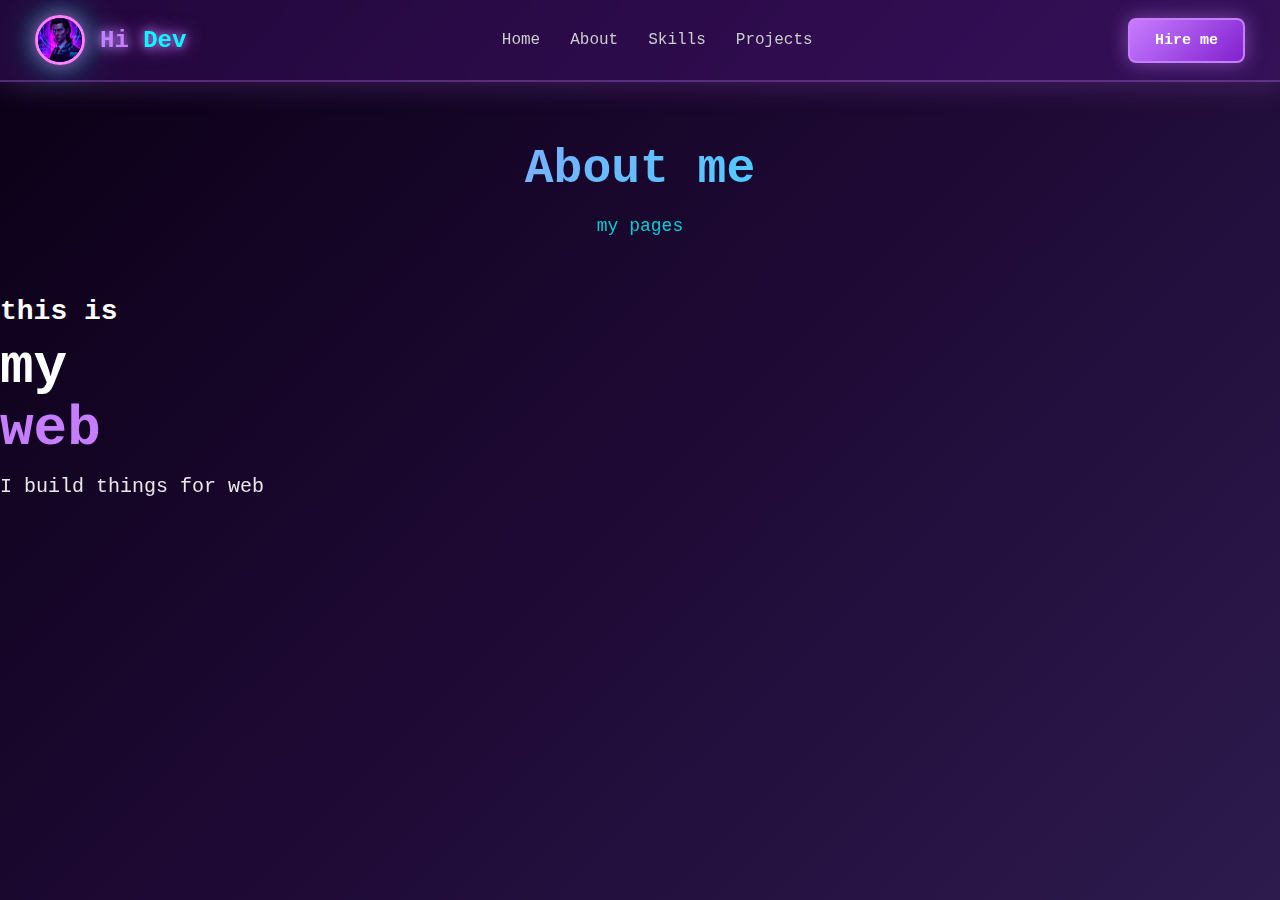
<file: index.html>
<!DOCTYPE html>
<html lang="es">
<head>
  <meta charset="UTF-8">
  <meta name="viewport" content="width=device-width, initial-scale=1.0">
  <link rel="stylesheet" href="card.css">
  <title>Portfolio</title>
</head>
<body>

<header class="header">
  <!-- Logo con imagen de perfil -->
  <div class="logo">
    <img src="yorobot.jpeg" alt="Profile" class="logo-img">
    <span>Hi <span style="color: #00ffff;">Dev</span></span>
  </div>

  <!-- Navegación -->
  <nav class="nav">
    <a href="#">Home</a>
    <a href="#">About</a>
    <a href="#">Skills</a>
    <a href="#">Projects</a>
    <!-- Imagen opcional en el nav -->
  </nav>

  <!-- Botón -->
  <button class="btn">Hire me</button>
</header>

<!-- Contenido de ejemplo -->
 <main>
<section class="content">
  <h1>About me</h1>
  <p>my pages</p>
</section>

    <div class="hero-text">
        <h2>this is </h2>
        <h1>my<br><span>web</span></h1>
        <p>I build things for web</p>
    </div>



 </main>
</body>
</html>
</file>
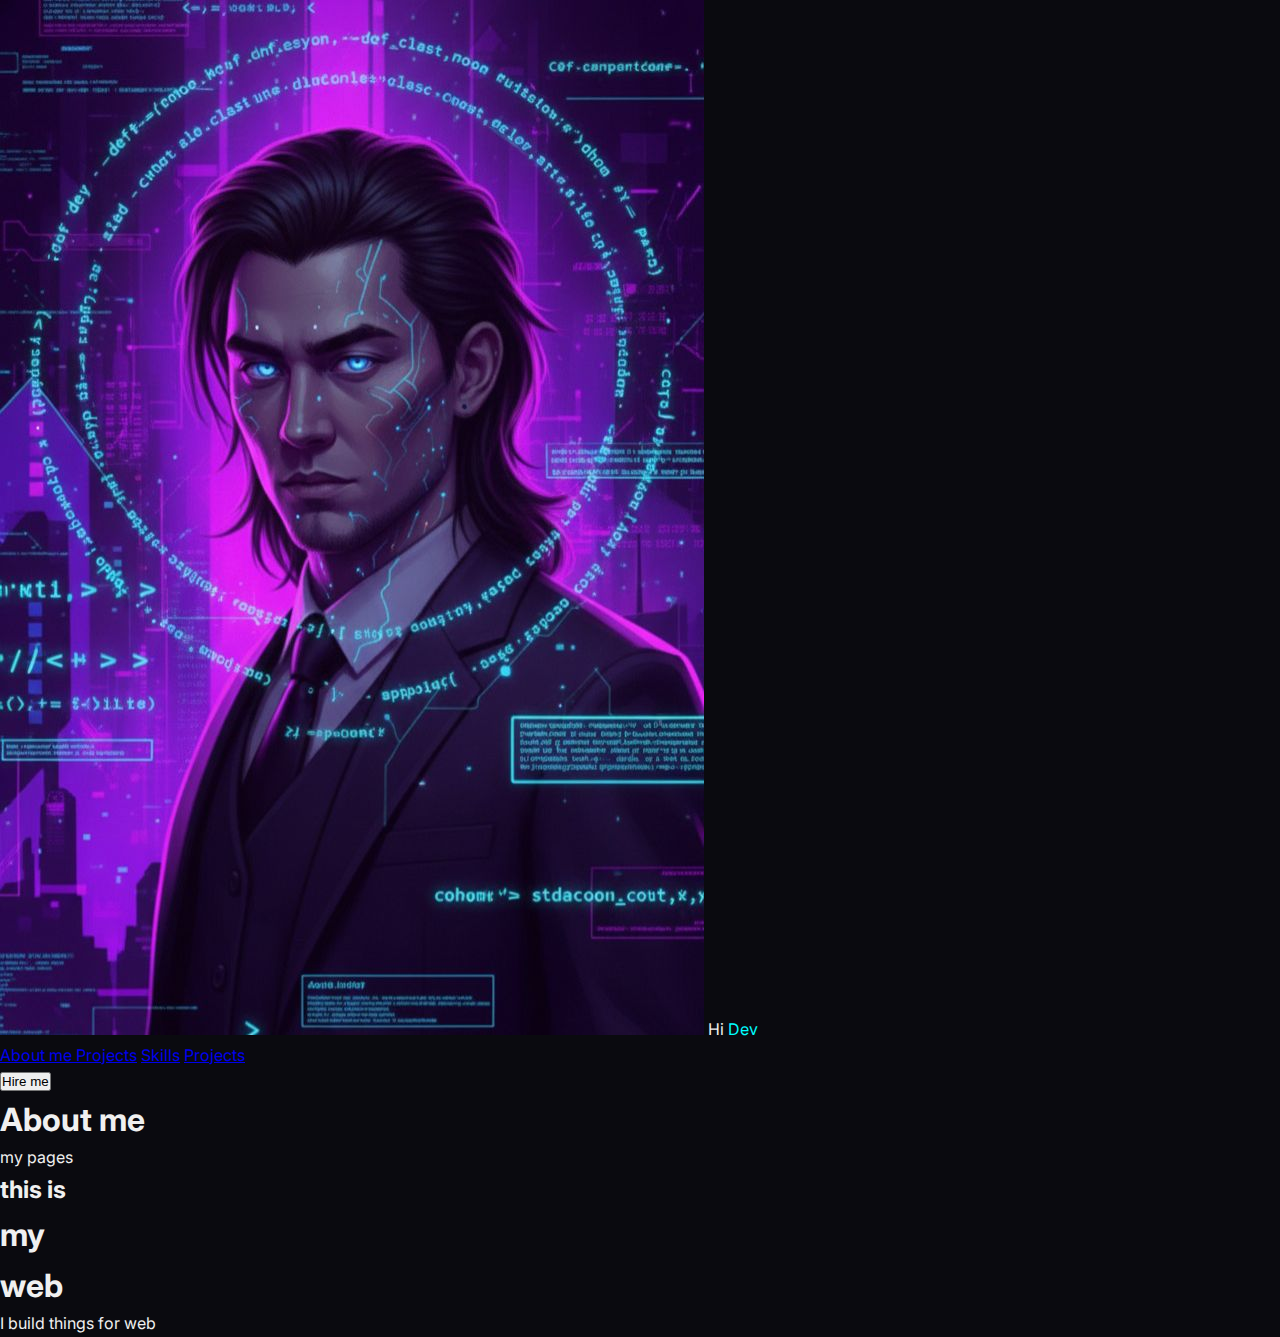
<file: portafolio/index.html>
<!DOCTYPE html>
<html lang="es">
<head>
  <meta charset="UTF-8">
  <meta name="viewport" content="width=device-width, initial-scale=1.0">
  <link rel="stylesheet" href="../style/card.css">
  <title>Portfolio</title>
   <link rel="shortcut icon" href="Gemini_Generated_Image_182gld182gld182g.png"  type="image/x-icon">
</head>
<body>

<header class="header">
  <!-- Logo con imagen de perfil -->
  <div class="logo">
    <img src="../img/yorobot.jpeg" alt="Profile" class="logo-img">
    <span>Hi <span style="color: #00ffff;">Dev</span></span>
  </div>

  <!-- Navegación -->
  <nav class="nav">
    <a href="proyect.html">About me Projects</a>
    <a href="#">Skills</a>
    <a href="#">Projects</a>
    <!-- Imagen opcional en el nav -->
  </nav>

  <!-- Botón -->
  <button class="btn">Hire me</button>
</header>

<!-- Contenido de ejemplo -->
 <main>
<section class="content">
  <h1>About me</h1>
  <p>my pages</p>
</section>

    <div class="hero-text">
        <h2>this is </h2>
        <h1>my<br><span>web</span></h1>
        <p>I build things for web</p>
    </div>



 </main>
</body>
</html>
</file>
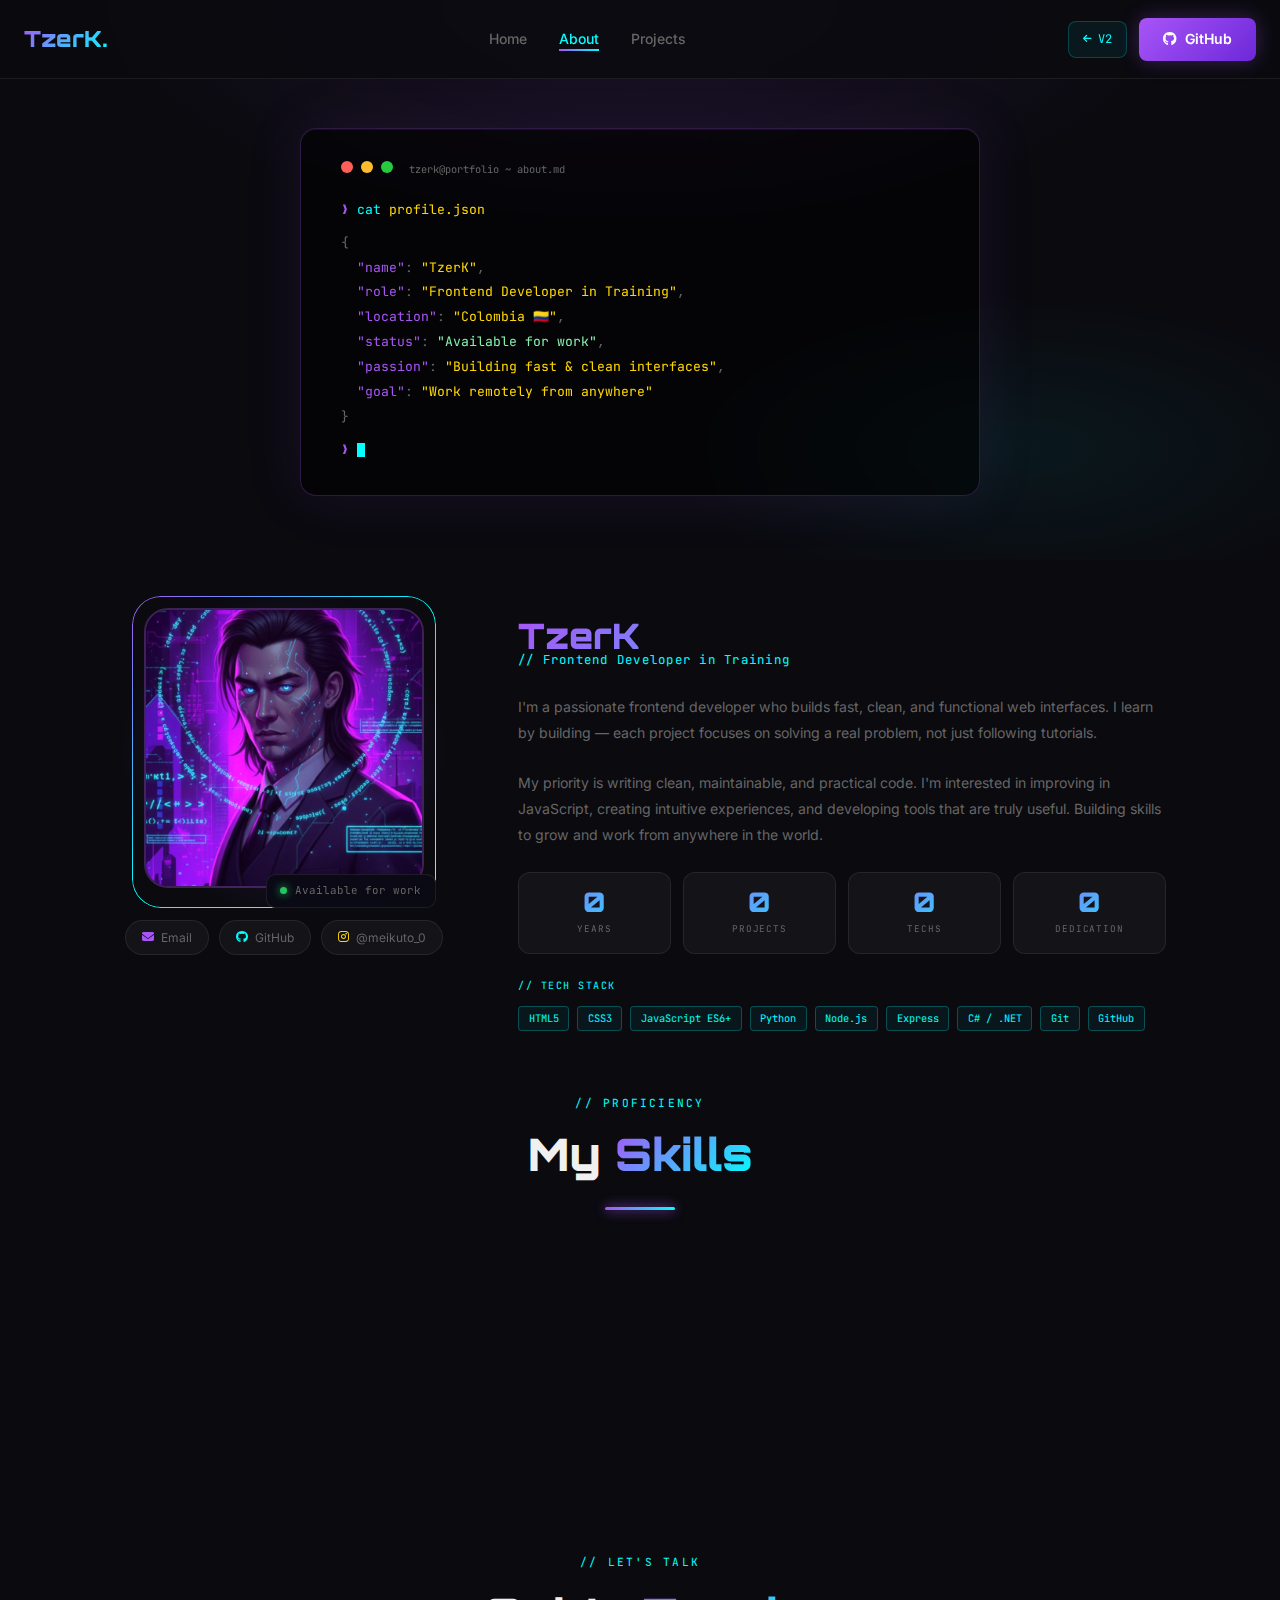
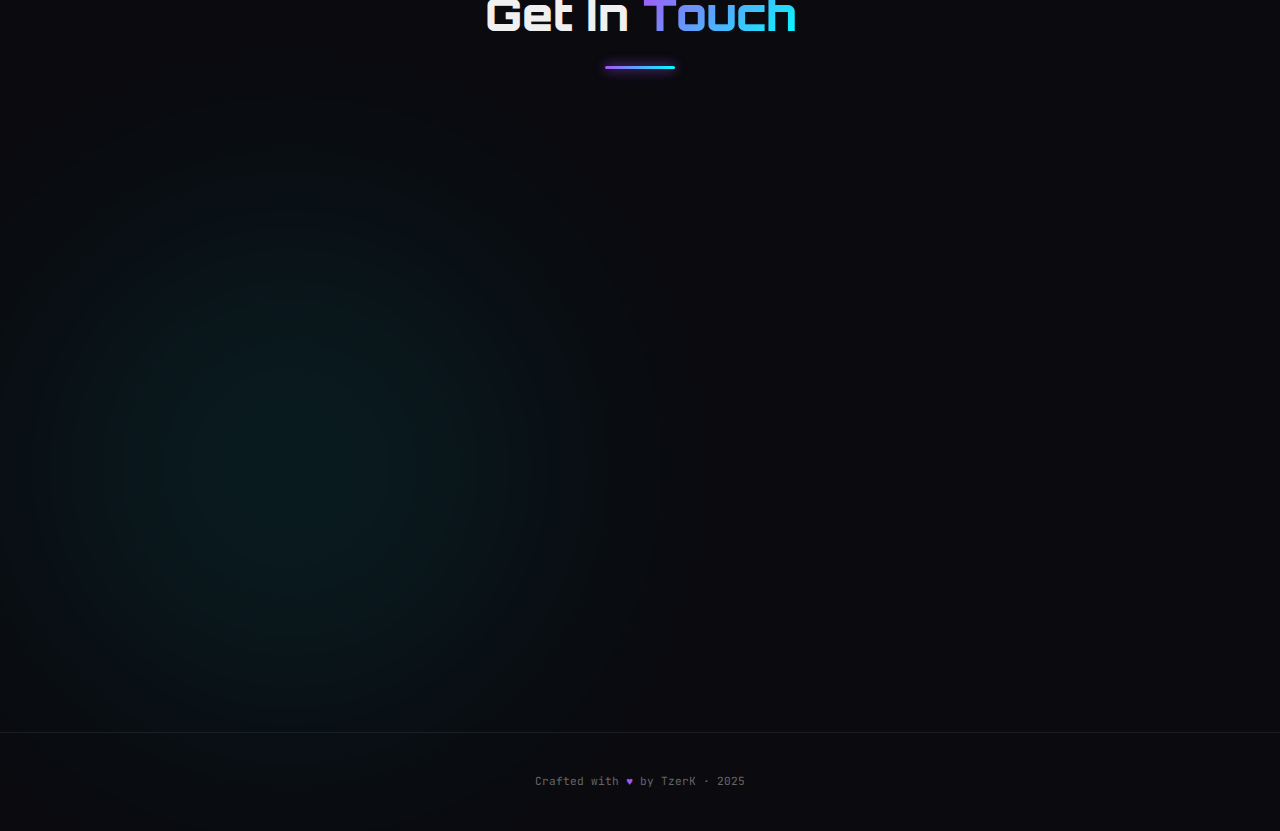
<file: portafolio/about.html>
<!DOCTYPE html>
<html lang="en">
<head>
  <meta charset="UTF-8">
  <meta name="viewport" content="width=device-width, initial-scale=1.0">
  <title>TzerK — About Me</title>
  <link rel="stylesheet" href="../style/card.css">
  <link rel="stylesheet" href="https://cdnjs.cloudflare.com/ajax/libs/font-awesome/6.5.0/css/all.min.css">
  <style>
    /* ── Terminal Hero ── */
    .about-hero {
      min-height: 55vh; display: flex; align-items: center; justify-content: center;
      padding: 8rem 1.5rem 4rem; position: relative; overflow: hidden; text-align: center;
    }
    .about-hero-bg {
      position: absolute; inset: 0;
      background:
        radial-gradient(ellipse 60% 60% at 50% 0%, rgba(168,85,247,0.12) 0%, transparent 70%),
        radial-gradient(ellipse 40% 40% at 80% 80%, rgba(0,255,255,0.06) 0%, transparent 70%);
    }
    .terminal-box {
      position: relative; z-index: 10;
      background: rgba(0,0,0,0.55); border: 1px solid rgba(168,85,247,0.25);
      border-radius: 1rem; padding: 2rem 2.5rem; max-width: 680px; width: 100%;
      backdrop-filter: blur(16px); text-align: left;
      box-shadow: 0 0 60px rgba(168,85,247,0.1), inset 0 1px 0 rgba(255,255,255,0.05);
    }
    .term-bar {
      display: flex; gap: 0.5rem; margin-bottom: 1.25rem;
    }
    .term-dot {
      width: 12px; height: 12px; border-radius: 50%;
    }
    .term-line {
      font-family: 'JetBrains Mono', monospace; font-size: 0.82rem;
      line-height: 1.9; color: var(--muted);
    }
    .term-line .t-prompt { color: var(--purple); }
    .term-line .t-cmd    { color: var(--cyan); }
    .term-line .t-val    { color: #86efac; }
    .term-line .t-str    { color: var(--gold); }
    .term-cursor { display:inline-block;width:8px;height:14px;background:var(--cyan);animation:blink 1s step-end infinite;vertical-align:middle; }
    @keyframes blink { 0%,100%{opacity:1} 50%{opacity:0} }

    /* ── Main grid ── */
    .about-main {
      max-width: 1100px; margin: 0 auto; padding: 3rem 1.5rem 0;
    }
    .about-grid {
      display: grid; grid-template-columns: 340px 1fr; gap: 4rem; align-items: start;
    }

    /* ── Image col ── */
    .img-col { display: flex; flex-direction: column; align-items: center; gap: 1.5rem; }
    .img-frame { position: relative; display: inline-block; }
    .img-ring {
      position: absolute; inset: -12px; border-radius: 1.8rem;
      border: 1.5px solid transparent;
      background: linear-gradient(135deg, var(--purple), var(--cyan), var(--gold)) border-box;
      -webkit-mask: linear-gradient(#fff 0 0) padding-box, linear-gradient(#fff 0 0);
      -webkit-mask-composite: destination-out; mask-composite: exclude;
      animation: ring-spin 8s linear infinite;
    }
    @keyframes ring-spin { to { filter: hue-rotate(360deg); } }
    .img-glow { position:absolute;inset:-24px;background:radial-gradient(circle,rgba(168,85,247,0.25) 0%,transparent 70%);border-radius:1.5rem; }
    .profile-img {
      width: 280px; height: 280px; border-radius: 1.5rem;
      object-fit: cover; border: 2px solid rgba(168,85,247,0.3);
      position: relative; z-index: 1;
      filter: brightness(1.05) saturate(1.1); transition: 0.4s;
    }
    .profile-img:hover { transform: scale(1.04); border-color: var(--cyan); filter: brightness(1.1) saturate(1.2); }
    .status-badge {
      position: absolute; bottom: -0.75rem; right: -0.75rem;
      background: rgba(10,10,20,0.95); border: 1px solid var(--border);
      border-radius: 0.6rem; padding: 0.45rem 0.85rem;
      display: flex; align-items: center; gap: 0.5rem;
      font-family: 'JetBrains Mono', monospace; font-size: 0.68rem;
      color: var(--muted); z-index: 2; backdrop-filter: blur(8px);
    }
    .status-dot { width:7px;height:7px;border-radius:50%;background:#22c55e;box-shadow:0 0 8px #22c55e;animation:pulse-dot 2s ease-in-out infinite; }
    @keyframes pulse-dot { 0%,100%{opacity:1;transform:scale(1)} 50%{opacity:0.5;transform:scale(0.8)} }

    .social-pills { display:flex;gap:0.6rem;flex-wrap:wrap;justify-content:center; }
    .pill {
      display: inline-flex; align-items: center; gap: 0.45rem;
      padding: 0.45rem 1rem; background: var(--glass); border: 1px solid var(--border);
      border-radius: 99px; font-size: 0.75rem; text-decoration: none;
      color: var(--muted); transition: 0.25s; backdrop-filter: blur(6px);
    }
    .pill:hover { color: var(--text); border-color: rgba(168,85,247,0.4); background: rgba(168,85,247,0.06); }

    /* ── Text col ── */
    .text-col { display: flex; flex-direction: column; gap: 1.5rem; }
    .about-name {
      font-family: 'Orbitron', sans-serif; font-weight: 900;
      font-size: clamp(1.5rem, 3vw, 2.2rem);
      background: linear-gradient(135deg, var(--purple), var(--cyan));
      -webkit-background-clip: text; -webkit-text-fill-color: transparent; background-clip: text;
    }
    .about-role {
      font-family: 'JetBrains Mono', monospace; font-size: 0.78rem;
      color: var(--cyan); letter-spacing: 0.1em; margin-top: -0.9rem;
    }
    .about-p { color: var(--muted); font-size: 0.88rem; line-height: 1.85; }

    /* Stats */
    .stats-row { display: grid; grid-template-columns: repeat(4,1fr); gap: 0.75rem; }
    .stat-box { border-radius: 0.75rem; padding: 1rem 0.5rem; text-align: center; transition: 0.3s; }
    .stat-box:hover { border-color: rgba(168,85,247,0.3); transform: translateY(-4px); }
    .stat-n {
      font-family: 'Orbitron', sans-serif; font-size: 1.7rem; font-weight: 900;
      background: linear-gradient(135deg, var(--purple), var(--cyan));
      -webkit-background-clip: text; -webkit-text-fill-color: transparent; background-clip: text;
      line-height: 1;
    }
    .stat-l { font-family:'JetBrains Mono',monospace; font-size:0.58rem; color:var(--muted); letter-spacing:0.1em; margin-top:0.35rem; }

    /* Tech stack */
    .skills-row { display: flex; flex-wrap: wrap; gap: 0.5rem; }

    /* ── Skills Section ── */
    .skills-section { max-width: 1100px; margin: 0 auto; padding: 4rem 1.5rem 0; }
    .skills-grid { display: grid; grid-template-columns: 1fr 1fr; gap: 3rem; }
    .skill-cat-title {
      font-family: 'JetBrains Mono', monospace; font-size: 0.65rem;
      color: var(--cyan); letter-spacing: 0.15em; margin-bottom: 1.25rem;
    }
    .skill-item { margin-bottom: 1.1rem; }
    .skill-header { display: flex; justify-content: space-between; margin-bottom: 0.4rem; }
    .skill-name { font-size: 0.82rem; font-weight: 500; color: var(--text); }
    .skill-pct { font-family: 'JetBrains Mono', monospace; font-size: 0.72rem; color: var(--muted); }
    .skill-bar { height: 6px; background: rgba(255,255,255,0.06); border-radius: 99px; overflow: hidden; }
    .skill-fill {
      height: 100%; border-radius: 99px; width: 0;
      transition: width 1.2s cubic-bezier(0.16,1,0.3,1);
    }
    .fill-purple { background: linear-gradient(90deg, var(--purple), var(--cyan)); }
    .fill-gold   { background: linear-gradient(90deg, var(--gold), var(--purple)); }
    .fill-cyan   { background: linear-gradient(90deg, var(--cyan), #6d28d9); }

    /* ── Timeline ── */
    .timeline-section { max-width: 1100px; margin: 0 auto; padding: 4rem 1.5rem 0; }
    .timeline { position: relative; max-width: 700px; margin: 0 auto; }
    .timeline::before {
      content: ''; position: absolute; left: 20px; top: 0; bottom: 0;
      width: 2px; background: linear-gradient(180deg, var(--purple), var(--cyan), transparent);
    }
    .tl-item {
      display: flex; gap: 1.5rem; margin-bottom: 2rem;
      opacity: 0; transform: translateX(-20px);
      transition: opacity 0.5s ease, transform 0.5s ease;
    }
    .tl-item.visible { opacity: 1; transform: none; }
    .tl-dot-wrap { flex-shrink: 0; width: 42px; display: flex; justify-content: center; padding-top: 0.2rem; }
    .tl-dot {
      width: 14px; height: 14px; border-radius: 50%;
      background: var(--bg); border: 2px solid var(--purple);
      box-shadow: 0 0 10px rgba(168,85,247,0.4);
      position: relative; z-index: 1; flex-shrink: 0;
    }
    .tl-dot.cyan { border-color: var(--cyan); box-shadow: 0 0 10px rgba(0,255,255,0.3); }
    .tl-dot.gold { border-color: var(--gold); box-shadow: 0 0 10px rgba(255,215,0,0.3); }
    .tl-body { flex: 1; }
    .tl-year {
      font-family: 'JetBrains Mono', monospace; font-size: 0.65rem;
      color: var(--muted); letter-spacing: 0.1em; margin-bottom: 0.25rem;
    }
    .tl-title {
      font-family: 'Orbitron', sans-serif; font-weight: 700; font-size: 0.9rem;
      color: var(--text); margin-bottom: 0.35rem;
    }
    .tl-desc { color: var(--muted); font-size: 0.82rem; line-height: 1.75; }

    /* ── Contact ── */
    .contact-section {
      max-width: 1100px; margin: 0 auto; padding: 4rem 1.5rem 5rem;
      position: relative;
    }
    .contact-grid { display: grid; grid-template-columns: 1fr 1fr; gap: 3rem; }
    .contact-head {
      font-family: 'Orbitron', sans-serif; font-weight: 700; font-size: 1.2rem;
      background: linear-gradient(135deg, var(--purple), var(--cyan));
      -webkit-background-clip: text; -webkit-text-fill-color: transparent; background-clip: text;
      margin-bottom: 0.75rem;
    }
    .contact-p { color: var(--muted); font-size: 0.85rem; line-height: 1.8; margin-bottom: 1.5rem; }
    .contact-methods { display: flex; flex-direction: column; gap: 0.6rem; margin-bottom: 1.5rem; }
    .c-method {
      border-radius: 0.75rem; padding: 0.9rem 1.1rem;
      display: flex; align-items: center; gap: 0.9rem;
      text-decoration: none; transition: 0.3s; color: var(--text);
    }
    .c-method:hover { border-color: rgba(168,85,247,0.35); transform: translateX(5px); background: rgba(168,85,247,0.04); }
    .c-icon { width:2.5rem;height:2.5rem;border-radius:0.5rem;display:flex;align-items:center;justify-content:center;font-size:1rem;flex-shrink:0; }
    .c-label { font-family:'JetBrains Mono',monospace; font-size:0.6rem; color:var(--muted); margin-bottom:0.1rem; }
    .c-val { font-size:0.875rem; font-weight:500; }
    .qr-card { border-radius:0.75rem;padding:1rem 1.25rem;display:inline-flex;align-items:center;gap:1rem; }
    .qr-img { width:64px;height:64px;border-radius:0.5rem;object-fit:cover; }
    .qr-info { font-family:'JetBrains Mono',monospace; }

    /* Form */
    .contact-form { border-radius:var(--radius); padding:2rem; }
    .form-title {
      font-family:'Orbitron',sans-serif; font-weight:700; font-size:1rem;
      background: linear-gradient(135deg, var(--purple), var(--cyan));
      -webkit-background-clip:text; -webkit-text-fill-color:transparent; background-clip:text;
      margin-bottom:1.5rem;
    }
    .f-group { margin-bottom: 1.1rem; }
    .f-label { font-family:'JetBrains Mono',monospace; font-size:0.62rem; color:var(--muted); letter-spacing:0.15em; display:block; margin-bottom:0.35rem; }
    .f-input {
      width:100%; background:rgba(255,255,255,0.04); border:1px solid var(--border);
      border-radius:0.5rem; padding:0.7rem 1rem; color:var(--text);
      font-family:'Inter',sans-serif; font-size:0.875rem;
      outline:none; transition:border-color 0.2s, box-shadow 0.2s;
    }
    .f-input::placeholder { color:var(--muted); }
    .f-input:focus { border-color:var(--purple); box-shadow:0 0 0 3px rgba(168,85,247,0.12); }
    .f-success { display:none;margin-top:1rem;text-align:center;padding:1rem;background:rgba(34,197,94,0.08);border:1px solid rgba(34,197,94,0.2);border-radius:0.5rem;font-size:0.875rem;color:#86efac; }

    /* Reveal */
    .reveal { opacity:0; transform:translateY(28px); transition:opacity 0.6s ease, transform 0.6s ease; }
    .reveal.visible { opacity:1; transform:none; }

    @media (max-width:900px) {
      .about-grid { grid-template-columns:1fr; }
      .img-col { margin-bottom:1rem; }
      .profile-img { width:240px; height:240px; }
      .contact-grid { grid-template-columns:1fr; }
      .stats-row { grid-template-columns:repeat(2,1fr); }
      .skills-grid { grid-template-columns:1fr; }
    }
  </style>
</head>
<body>

  <!-- Nav -->
  <nav class="s-nav">
    <div class="s-nav-inner">
      <a href="menu.html" class="s-logo">TzerK<span style="color:var(--cyan)">.</span></a>
      <ul class="s-links">
        <li><a href="menu.html">Home</a></li>
        <li><a href="about.html" class="active">About</a></li>
        <li><a href="proyect.html">Projects</a></li>
      </ul>
      <div style="display:flex;align-items:center;gap:0.75rem">
        <a href="/" style="display:inline-flex;align-items:center;gap:0.4rem;padding:0.5rem 0.9rem;background:rgba(0,255,255,0.06);border:1px solid rgba(0,255,255,0.2);border-radius:0.5rem;color:var(--cyan);text-decoration:none;font-size:0.75rem;font-family:'JetBrains Mono',monospace;transition:0.25s" onmouseover="this.style.background='rgba(0,255,255,0.12)'" onmouseout="this.style.background='rgba(0,255,255,0.06)'">
          <i class="fas fa-arrow-left" style="font-size:0.6rem"></i> V2
        </a>
        <a href="https://github.com/TzerK-LAST" target="_blank" class="btn-p">
          <i class="fab fa-github" style="margin-right:0.5rem"></i>GitHub
        </a>
      </div>
    </div>
  </nav>

  <!-- TERMINAL HERO -->
  <section class="about-hero">
    <div class="about-hero-bg"></div>
    <div class="terminal-box">
      <div class="term-bar">
        <div class="term-dot" style="background:#ff5f56"></div>
        <div class="term-dot" style="background:#ffbd2e"></div>
        <div class="term-dot" style="background:#27c93f"></div>
        <span style="margin-left:0.5rem;font-family:'JetBrains Mono',monospace;font-size:0.65rem;color:var(--muted)">tzerk@portfolio ~ about.md</span>
      </div>
      <div class="term-line"><span class="t-prompt">❯</span> <span class="t-cmd">cat</span> <span class="t-str">profile.json</span></div>
      <div class="term-line" style="margin-top:0.5rem">{</div>
      <div class="term-line">&nbsp;&nbsp;<span class="t-prompt">"name"</span>: <span class="t-str">"TzerK"</span>,</div>
      <div class="term-line">&nbsp;&nbsp;<span class="t-prompt">"role"</span>: <span class="t-str">"Frontend Developer in Training"</span>,</div>
      <div class="term-line">&nbsp;&nbsp;<span class="t-prompt">"location"</span>: <span class="t-str">"Colombia 🇨🇴"</span>,</div>
      <div class="term-line">&nbsp;&nbsp;<span class="t-prompt">"status"</span>: <span class="t-val">"Available for work"</span>,</div>
      <div class="term-line">&nbsp;&nbsp;<span class="t-prompt">"passion"</span>: <span class="t-str">"Building fast &amp; clean interfaces"</span>,</div>
      <div class="term-line">&nbsp;&nbsp;<span class="t-prompt">"goal"</span>: <span class="t-str">"Work remotely from anywhere"</span></div>
      <div class="term-line">}</div>
      <div class="term-line" style="margin-top:0.5rem"><span class="t-prompt">❯</span> <span class="term-cursor"></span></div>
    </div>
  </section>

  <!-- ABOUT GRID -->
  <section class="about-main">
    <div class="about-grid">
      <!-- Image -->
      <div class="img-col reveal">
        <div class="img-frame">
          <div class="img-glow"></div>
          <div class="img-ring"></div>
          <img src="../img/yorobot.jpeg" alt="TzerK" class="profile-img">
          <div class="status-badge">
            <div class="status-dot"></div>
            Available for work
          </div>
        </div>
        <div class="social-pills">
          <a href="mailto:kevinyuluo3@gmail.com" class="pill">
            <i class="fas fa-envelope" style="color:var(--purple)"></i> Email
          </a>
          <a href="https://github.com/TzerK-LAST" target="_blank" class="pill">
            <i class="fab fa-github" style="color:var(--cyan)"></i> GitHub
          </a>
          <a href="https://instagram.com/meikuto_0" target="_blank" class="pill">
            <i class="fab fa-instagram" style="color:var(--gold)"></i> @meikuto_0
          </a>
        </div>
      </div>

      <!-- Text -->
      <div class="text-col reveal" style="transition-delay:0.15s">
        <div>
          <h2 class="about-name">TzerK</h2>
          <p class="about-role">// Frontend Developer in Training</p>
        </div>

        <p class="about-p">
          I'm a passionate frontend developer who builds fast, clean, and functional web interfaces.
          I learn by building — each project focuses on solving a real problem, not just following tutorials.
        </p>
        <p class="about-p">
          My priority is writing clean, maintainable, and practical code. I'm interested in improving
          in JavaScript, creating intuitive experiences, and developing tools that are truly useful.
          Building skills to grow and work from anywhere in the world.
        </p>

        <!-- Stats -->
        <div class="stats-row">
          <div class="stat-box glass">
            <div class="stat-n" data-target="2" data-suf="+">0</div>
            <div class="stat-l">YEARS</div>
          </div>
          <div class="stat-box glass">
            <div class="stat-n" data-target="20" data-suf="+">0</div>
            <div class="stat-l">PROJECTS</div>
          </div>
          <div class="stat-box glass">
            <div class="stat-n" data-target="7" data-suf="+">0</div>
            <div class="stat-l">TECHS</div>
          </div>
          <div class="stat-box glass">
            <div class="stat-n" data-target="100" data-suf="%">0</div>
            <div class="stat-l">DEDICATION</div>
          </div>
        </div>

        <!-- Tech stack -->
        <div>
          <p style="font-family:'JetBrains Mono',monospace;font-size:0.63rem;color:var(--cyan);letter-spacing:0.15em;margin-bottom:0.75rem">// TECH STACK</p>
          <div class="skills-row">
            <span class="t-tag">HTML5</span>
            <span class="t-tag">CSS3</span>
            <span class="t-tag">JavaScript ES6+</span>
            <span class="t-tag">Python</span>
            <span class="t-tag">Node.js</span>
            <span class="t-tag">Express</span>
            <span class="t-tag">C# / .NET</span>
            <span class="t-tag">Git</span>
            <span class="t-tag">GitHub</span>
          </div>
        </div>
      </div>
    </div>
  </section>

  <!-- SKILL BARS -->
  <section class="skills-section">
    <div class="s-head" style="margin-bottom:2.5rem">
      <p class="s-eyebrow">// PROFICIENCY</p>
      <h2 class="s-title">My <span class="gradient-text">Skills</span></h2>
      <div class="s-line"></div>
    </div>

    <div class="skills-grid reveal">
      <div>
        <p class="skill-cat-title">// FRONTEND</p>
        <div class="skill-item">
          <div class="skill-header"><span class="skill-name">HTML / CSS</span><span class="skill-pct">92%</span></div>
          <div class="skill-bar"><div class="skill-fill fill-purple" data-w="92"></div></div>
        </div>
        <div class="skill-item">
          <div class="skill-header"><span class="skill-name">JavaScript</span><span class="skill-pct">78%</span></div>
          <div class="skill-bar"><div class="skill-fill fill-purple" data-w="78"></div></div>
        </div>
        <div class="skill-item">
          <div class="skill-header"><span class="skill-name">Responsive Design</span><span class="skill-pct">88%</span></div>
          <div class="skill-bar"><div class="skill-fill fill-cyan" data-w="88"></div></div>
        </div>
        <div class="skill-item">
          <div class="skill-header"><span class="skill-name">Animations / GSAP</span><span class="skill-pct">65%</span></div>
          <div class="skill-bar"><div class="skill-fill fill-cyan" data-w="65"></div></div>
        </div>
      </div>
      <div>
        <p class="skill-cat-title">// BACKEND &amp; TOOLS</p>
        <div class="skill-item">
          <div class="skill-header"><span class="skill-name">Python</span><span class="skill-pct">75%</span></div>
          <div class="skill-bar"><div class="skill-fill fill-gold" data-w="75"></div></div>
        </div>
        <div class="skill-item">
          <div class="skill-header"><span class="skill-name">Node.js / Express</span><span class="skill-pct">60%</span></div>
          <div class="skill-bar"><div class="skill-fill fill-gold" data-w="60"></div></div>
        </div>
        <div class="skill-item">
          <div class="skill-header"><span class="skill-name">C# / .NET</span><span class="skill-pct">55%</span></div>
          <div class="skill-bar"><div class="skill-fill fill-purple" data-w="55"></div></div>
        </div>
        <div class="skill-item">
          <div class="skill-header"><span class="skill-name">Git / GitHub</span><span class="skill-pct">82%</span></div>
          <div class="skill-bar"><div class="skill-fill fill-cyan" data-w="82"></div></div>
        </div>
      </div>
    </div>
  </section>

  <!-- CONTACT -->
  <section class="contact-section">
    <div class="bg-glow bg-glow-c" style="bottom:-50px;left:-50px"></div>

    <div class="s-head" style="margin-bottom:3rem">
      <p class="s-eyebrow">// LET'S TALK</p>
      <h2 class="s-title">Get In <span class="gradient-text">Touch</span></h2>
      <div class="s-line"></div>
    </div>

    <div class="contact-grid">
      <div class="reveal">
        <h3 class="contact-head">Let's Build Something Amazing</h3>
        <p class="contact-p">Whether you want to collaborate, need a frontend developer, or just want to say hi — my inbox is always open!</p>

        <div class="contact-methods">
          <a href="mailto:kevinyuluo3@gmail.com" class="c-method glass">
            <div class="c-icon" style="background:rgba(168,85,247,0.12)"><i class="fas fa-envelope" style="color:var(--purple)"></i></div>
            <div><div class="c-label">EMAIL</div><div class="c-val">kevinyuluo3@gmail.com</div></div>
          </a>
          <a href="https://github.com/TzerK-LAST" target="_blank" class="c-method glass">
            <div class="c-icon" style="background:rgba(0,255,255,0.08)"><i class="fab fa-github" style="color:var(--cyan)"></i></div>
            <div><div class="c-label">GITHUB</div><div class="c-val">TzerK-LAST</div></div>
          </a>
          <a href="https://instagram.com/meikuto_0" target="_blank" class="c-method glass">
            <div class="c-icon" style="background:rgba(255,215,0,0.08)"><i class="fab fa-instagram" style="color:var(--gold)"></i></div>
            <div><div class="c-label">INSTAGRAM</div><div class="c-val">@meikuto_0</div></div>
          </a>
        </div>

        <div class="qr-card glass">
          <img src="../img/meikuto_0_qr.png" alt="QR Instagram" class="qr-img">
          <div class="qr-info">
            <span class="c-label" style="display:block;margin-bottom:0.2rem">SCAN TO FOLLOW</span>
            <div class="c-val" style="color:var(--text);font-size:0.8rem">@meikuto_0</div>
            <div style="color:var(--muted);font-size:0.7rem;margin-top:0.1rem">Instagram</div>
          </div>
        </div>
      </div>

      <form class="contact-form glass reveal" id="cf" onsubmit="submitForm(event)" style="transition-delay:0.15s">
        <div class="form-title">Send a Message</div>
        <div class="f-group">
          <label class="f-label">YOUR NAME</label>
          <input type="text" name="name" class="f-input" placeholder="John Doe" required>
        </div>
        <div class="f-group">
          <label class="f-label">EMAIL</label>
          <input type="email" name="email" class="f-input" placeholder="john@example.com" required>
        </div>
        <div class="f-group">
          <label class="f-label">MESSAGE</label>
          <textarea name="message" class="f-input" rows="5" placeholder="Let's build something amazing..." required style="resize:none"></textarea>
        </div>
        <button type="submit" id="cf-btn" class="btn-p" style="width:100%;justify-content:center">
          <i class="fas fa-paper-plane" style="margin-right:0.5rem"></i>
          <span id="cf-txt">Send Message</span>
        </button>
        <div class="f-success" id="cf-ok">✅ Message sent! I'll get back to you soon.</div>
      </form>
    </div>
  </section>

  <footer class="s-footer">
    <p>Crafted with <span style="color:var(--purple)">♥</span> by TzerK &middot; 2025</p>
  </footer>

<script>
  // ── Scroll reveal ──
  const revealObs = new IntersectionObserver(entries => {
    entries.forEach(e => { if (e.isIntersecting) { e.target.classList.add('visible'); revealObs.unobserve(e.target); } });
  }, { threshold: 0.15 });
  document.querySelectorAll('.reveal').forEach(el => revealObs.observe(el));

  // Timeline items
  const tlObs = new IntersectionObserver(entries => {
    entries.forEach((e, i) => {
      if (e.isIntersecting) {
        setTimeout(() => e.target.classList.add('visible'), i * 120);
        tlObs.unobserve(e.target);
      }
    });
  }, { threshold: 0.2 });
  document.querySelectorAll('.tl-item').forEach(el => tlObs.observe(el));

  // ── Skill bars ──
  const barObs = new IntersectionObserver(entries => {
    entries.forEach(e => {
      if (!e.isIntersecting) return;
      e.target.querySelectorAll('.skill-fill').forEach(bar => {
        bar.style.width = bar.dataset.w + '%';
      });
      barObs.unobserve(e.target);
    });
  }, { threshold: 0.3 });
  document.querySelectorAll('.skills-grid').forEach(el => barObs.observe(el));

  // ── Count-up ──
  const statObs = new IntersectionObserver(entries => {
    entries.forEach(e => {
      if (!e.isIntersecting) return;
      const el = e.target;
      const target = parseInt(el.dataset.target);
      const suf = el.dataset.suf || '';
      let n = 0; const step = Math.max(1, Math.ceil(target/40));
      const t = setInterval(() => { n = Math.min(n+step, target); el.textContent = n+suf; if(n>=target) clearInterval(t); }, 35);
      statObs.unobserve(el);
    });
  }, { threshold: 0.5 });
  document.querySelectorAll('.stat-n[data-target]').forEach(el => statObs.observe(el));

  // ── Contact form ──
  async function submitForm(e) {
    e.preventDefault();
    const btn = document.getElementById('cf-btn');
    const txt = document.getElementById('cf-txt');
    const ok  = document.getElementById('cf-ok');
    const fd  = new FormData(e.target);
    btn.disabled = true; txt.textContent = 'Sending...';
    try {
      const res = await fetch('/contact', {
        method: 'POST', headers: { 'Content-Type': 'application/json' },
        body: JSON.stringify({ name: fd.get('name'), email: fd.get('email'), message: fd.get('message') })
      });
      const data = await res.json();
      if (data.success) { ok.style.display='block'; e.target.reset(); }
      else alert(data.error || 'Something went wrong');
    } catch { ok.style.display='block'; e.target.reset(); }
    finally { btn.disabled=false; txt.textContent='Send Message'; }
  }
</script>
</body>
</html>
</file>
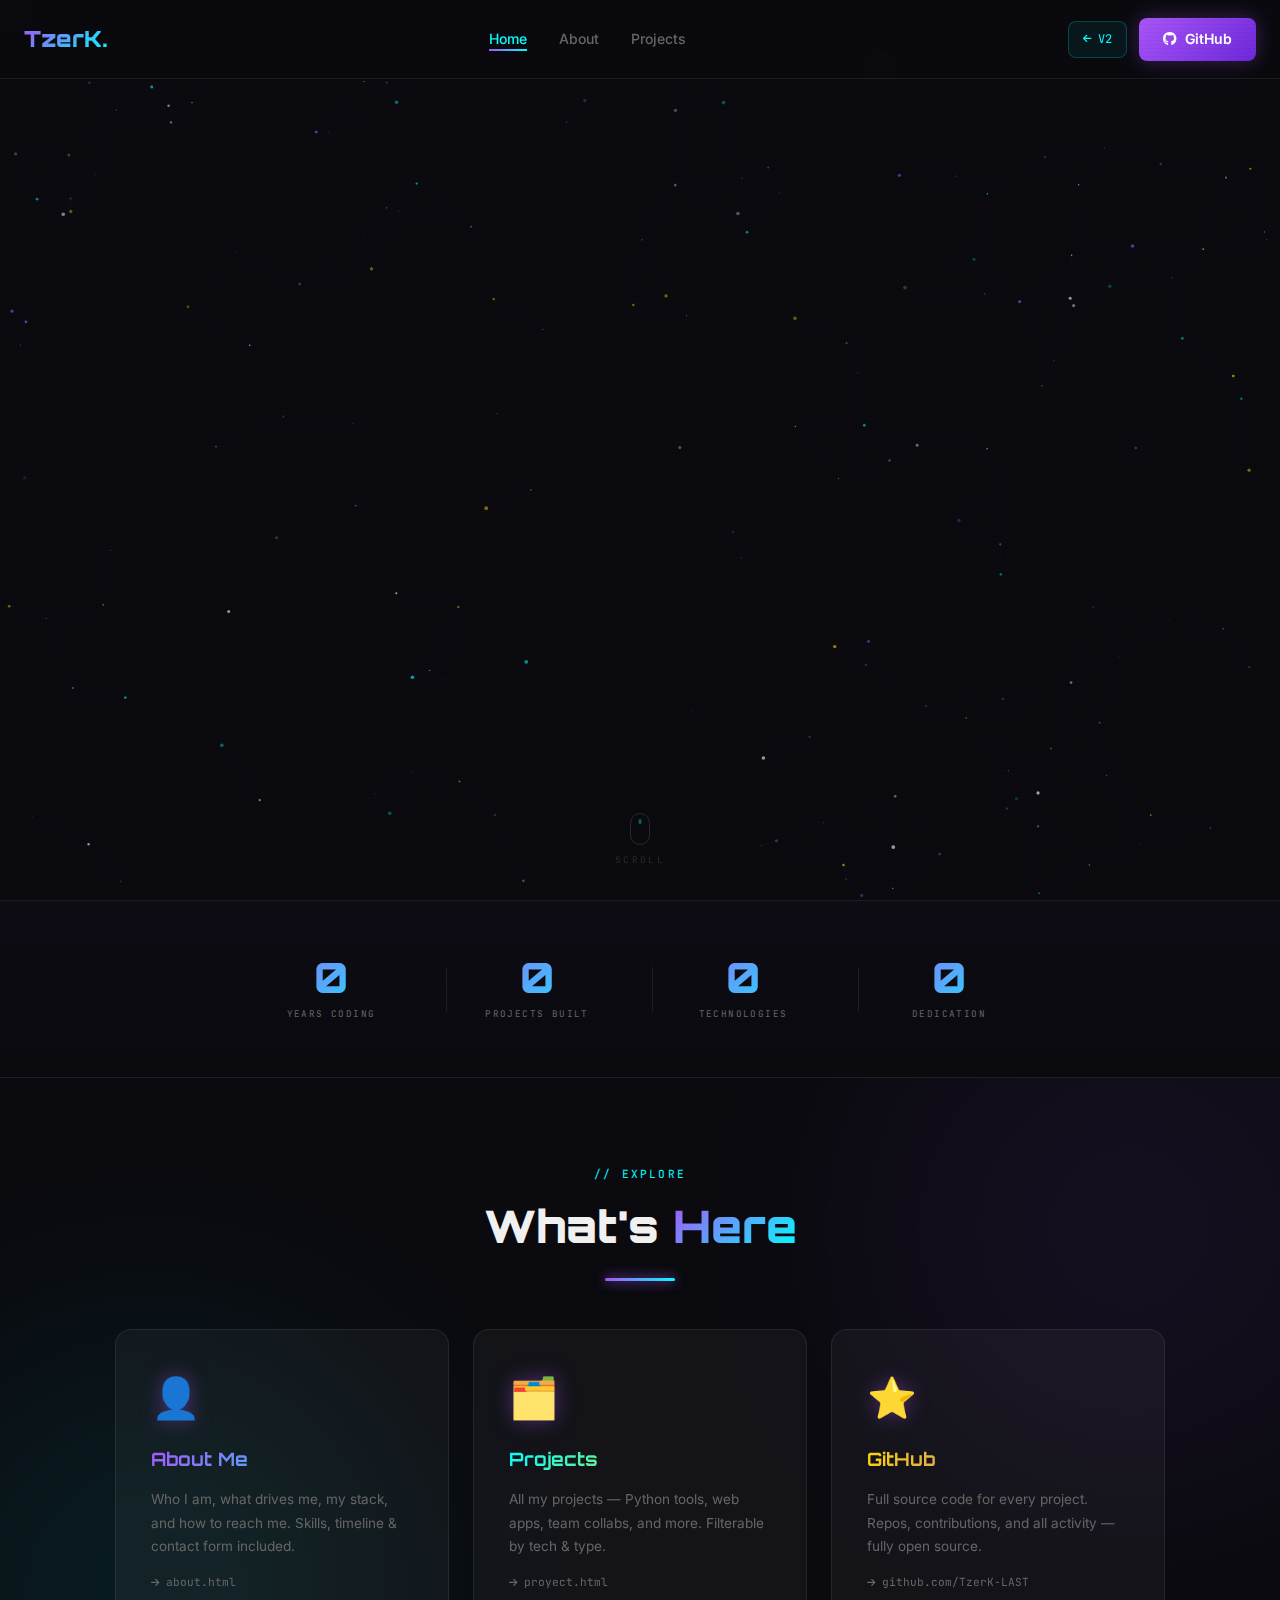
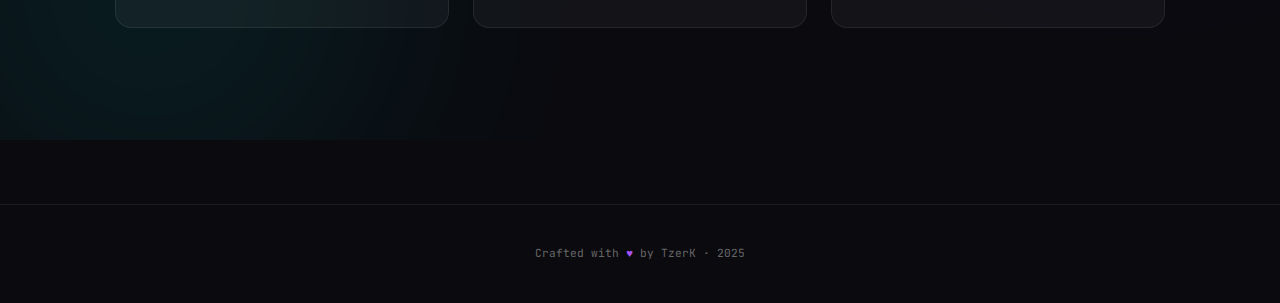
<file: portafolio/menu.html>
<!DOCTYPE html>
<html lang="en">
<head>
  <meta charset="UTF-8">
  <meta name="viewport" content="width=device-width, initial-scale=1.0">
  <title>TzerK — Home</title>
  <link rel="stylesheet" href="../style/card.css">
  <link rel="stylesheet" href="https://cdnjs.cloudflare.com/ajax/libs/font-awesome/6.5.0/css/all.min.css">
  <style>
    /* Scanline overlay */
    body::before {
      content: '';
      position: fixed; inset: 0; z-index: 9998; pointer-events: none;
      background: repeating-linear-gradient(
        0deg, transparent, transparent 3px,
        rgba(0,0,0,0.025) 3px, rgba(0,0,0,0.025) 4px
      );
    }

    /* Canvas */
    #hero-canvas {
      position: absolute; inset: 0; z-index: 0;
    }

    /* Hero */
    .hero {
      min-height: 100vh;
      display: flex; align-items: center; justify-content: center;
      text-align: center; position: relative; overflow: hidden;
      padding: 0 1.5rem;
    }
    .hero-content { position: relative; z-index: 10; max-width: 860px; }

    /* Greeting */
    .hero-greeting {
      font-family: 'JetBrains Mono', monospace;
      font-size: 0.85rem; color: var(--cyan);
      letter-spacing: 0.2em; margin-bottom: 1.5rem;
      opacity: 0; animation: fade-up 0.6s ease 0.3s forwards;
      min-height: 1.4em;
    }
    .caret {
      display: inline-block; width: 9px; height: 15px;
      background: var(--cyan); margin-left: 2px;
      animation: blink 1s step-end infinite; vertical-align: middle;
    }
    @keyframes blink { 0%,100%{opacity:1} 50%{opacity:0} }

    /* Glitch name */
    .hero-name {
      font-family: 'Orbitron', sans-serif; font-weight: 900;
      font-size: clamp(4rem, 14vw, 9rem); line-height: 1;
      margin-bottom: 0.5rem;
      opacity: 0; animation: fade-up 0.7s ease 0.5s forwards;
    }
    .glitch {
      background: linear-gradient(135deg, #fff 0%, var(--purple) 40%, var(--cyan) 75%, var(--gold) 100%);
      -webkit-background-clip: text; -webkit-text-fill-color: transparent; background-clip: text;
      position: relative; display: inline-block;
    }
    .glitch::before, .glitch::after {
      content: attr(data-text);
      position: absolute; top: 0; left: 0;
      background: inherit; -webkit-background-clip: text; -webkit-text-fill-color: transparent; background-clip: text;
    }
    .glitch::before {
      clip-path: polygon(0 18%, 100% 18%, 100% 38%, 0 38%);
      transform: translate(-3px);
      animation: glitch-a 5s infinite;
    }
    .glitch::after {
      clip-path: polygon(0 62%, 100% 62%, 100% 82%, 0 82%);
      transform: translate(3px);
      animation: glitch-b 5s infinite;
    }
    @keyframes glitch-a {
      0%,88%,100%{transform:translate(0);opacity:0}
      89%{transform:translate(-5px,2px);opacity:1;filter:hue-rotate(90deg)}
      91%{transform:translate(4px,-1px);opacity:0.8}
      93%{transform:translate(-2px,1px);opacity:0;filter:none}
    }
    @keyframes glitch-b {
      0%,90%,100%{transform:translate(0);opacity:0}
      92%{transform:translate(5px,-2px);opacity:1;filter:hue-rotate(-90deg)}
      94%{transform:translate(-4px,1px);opacity:0.8}
      96%{transform:translate(2px,-1px);opacity:0;filter:none}
    }

    /* Typewriter role */
    .hero-role {
      font-family: 'JetBrains Mono', monospace;
      font-size: clamp(0.8rem, 1.8vw, 1rem);
      color: var(--muted); margin-bottom: 1.8rem;
      min-height: 1.6em;
      opacity: 0; animation: fade-up 0.6s ease 0.65s forwards;
    }
    .role-prefix { color: var(--purple); }
    .role-val { color: var(--cyan); }
    .caret-purple { display:inline-block;width:8px;height:14px;background:var(--purple);margin-left:1px;animation:blink 1s step-end infinite;vertical-align:middle; }

    .hero-cta {
      display: flex; flex-wrap: wrap; justify-content: center; gap: 1rem;
      margin-bottom: 2.5rem;
      opacity: 0; animation: fade-up 0.6s ease 0.85s forwards;
    }
    .hero-tags {
      display: flex; flex-wrap: wrap; justify-content: center; gap: 0.6rem;
      opacity: 0; animation: fade-up 0.6s ease 1.05s forwards;
    }
    .hero-tag {
      padding: 0.3rem 0.9rem;
      background: var(--glass); border: 1px solid var(--border);
      border-radius: 99px; font-size: 0.72rem;
      font-family: 'JetBrains Mono', monospace; color: var(--muted);
      backdrop-filter: blur(6px); transition: 0.25s; cursor: default;
    }
    .hero-tag:hover { color: var(--cyan); border-color: rgba(0,255,255,0.3); background: rgba(0,255,255,0.04); }

    /* Scroll hint */
    .scroll-hint {
      position: absolute; bottom: 2rem; left: 50%; transform: translateX(-50%);
      display: flex; flex-direction: column; align-items: center; gap: 0.5rem;
      opacity: 0.35; animation: bob 2.5s ease-in-out infinite;
      z-index: 10;
    }
    .scroll-hint span { font-family: 'JetBrains Mono', monospace; font-size: 0.58rem; color: var(--muted); letter-spacing: 0.25em; }
    .scroll-mouse { width: 20px; height: 32px; border: 1.5px solid var(--muted); border-radius: 12px; position: relative; }
    .scroll-mouse::after { content:'';position:absolute;width:3px;height:5px;background:var(--cyan);border-radius:99px;left:50%;top:5px;transform:translateX(-50%);animation:scroll-w 2s ease-in-out infinite; }
    @keyframes scroll-w { 0%,100%{top:5px;opacity:1} 50%{top:15px;opacity:0} }
    @keyframes bob { 0%,100%{transform:translateX(-50%) translateY(0)} 50%{transform:translateX(-50%) translateY(6px)} }

    /* ── Stats bar ── */
    .stats-section {
      padding: 3.5rem 1.5rem;
      border-top: 1px solid var(--border);
      border-bottom: 1px solid var(--border);
      background: linear-gradient(180deg, rgba(168,85,247,0.02) 0%, transparent 100%);
    }
    .stats-inner {
      max-width: 800px; margin: 0 auto;
      display: grid; grid-template-columns: repeat(4,1fr); gap: 1.5rem;
      text-align: center;
    }
    .s-stat { position: relative; }
    .s-stat + .s-stat::before {
      content:''; position:absolute; left:0; top:15%; height:70%;
      width:1px; background:var(--border);
    }
    .s-stat-n {
      font-family: 'Orbitron', sans-serif; font-weight: 900; font-size: 2.6rem;
      background: linear-gradient(135deg, var(--purple), var(--cyan));
      -webkit-background-clip: text; -webkit-text-fill-color: transparent; background-clip: text;
      line-height: 1;
    }
    .s-stat-l { font-family:'JetBrains Mono',monospace; font-size:0.58rem; color:var(--muted); letter-spacing:0.15em; margin-top:0.5rem; }

    /* ── Quick cards ── */
    .quick-section { padding: 5.5rem 1.5rem 7rem; position: relative; overflow: hidden; }
    .quick-grid {
      display: grid; grid-template-columns: repeat(3,1fr);
      gap: 1.5rem; max-width: 1050px; margin: 0 auto;
    }
    .quick-card {
      border-radius: var(--radius); padding: 2.2rem;
      text-decoration: none; color: var(--text);
      display: flex; flex-direction: column; gap: 0.9rem;
      transition: box-shadow 0.3s;
      position: relative; overflow: hidden;
    }
    .quick-card::before {
      content:''; position:absolute; top:0; left:0; right:0;
      height:3px; opacity:0; transition:opacity 0.3s;
    }
    .quick-card::after {
      content:''; position:absolute; inset:0;
      opacity:0; transition:opacity 0.4s; border-radius:var(--radius); pointer-events:none;
    }
    .qc-purple::before { background:linear-gradient(90deg,var(--purple),var(--cyan)); }
    .qc-cyan::before   { background:linear-gradient(90deg,var(--cyan),var(--gold)); }
    .qc-gold::before   { background:linear-gradient(90deg,var(--gold),var(--purple)); }
    .qc-purple::after  { background:radial-gradient(circle at 50% 0%,rgba(168,85,247,0.1),transparent 65%); }
    .qc-cyan::after    { background:radial-gradient(circle at 50% 0%,rgba(0,255,255,0.07),transparent 65%); }
    .qc-gold::after    { background:radial-gradient(circle at 50% 0%,rgba(255,215,0,0.07),transparent 65%); }
    .quick-card:hover { box-shadow: 0 24px 64px rgba(0,0,0,0.6); }
    .quick-card:hover::before { opacity:1; }
    .quick-card:hover::after  { opacity:1; }
    .quick-icon { font-size:2.5rem; filter:drop-shadow(0 0 10px rgba(168,85,247,0.4)); }
    .quick-title { font-family:'Orbitron',sans-serif; font-weight:700; font-size:1.15rem; }
    .qc-purple .quick-title { background:linear-gradient(135deg,var(--purple),var(--cyan)); -webkit-background-clip:text; -webkit-text-fill-color:transparent; background-clip:text; }
    .qc-cyan   .quick-title { background:linear-gradient(135deg,var(--cyan),var(--gold)); -webkit-background-clip:text; -webkit-text-fill-color:transparent; background-clip:text; }
    .qc-gold   .quick-title { background:linear-gradient(135deg,var(--gold),var(--purple)); -webkit-background-clip:text; -webkit-text-fill-color:transparent; background-clip:text; }
    .quick-desc { color:var(--muted); font-size:0.85rem; line-height:1.75; flex:1; }
    .quick-arrow {
      font-family:'JetBrains Mono',monospace; font-size:0.7rem; color:var(--muted);
      display:flex; align-items:center; gap:0.4rem; transition:gap 0.2s, color 0.2s;
    }
    .quick-card:hover .quick-arrow { gap:0.8rem; color:var(--cyan); }

    @keyframes fade-up { from{opacity:0;transform:translateY(26px)} to{opacity:1;transform:none} }
    @media (max-width:700px) { .quick-grid{grid-template-columns:1fr} .stats-inner{grid-template-columns:repeat(2,1fr)} .s-stat+.s-stat::before{display:none} }
  </style>
</head>
<body>

  <nav class="s-nav">
    <div class="s-nav-inner">
      <a href="menu.html" class="s-logo">TzerK<span style="color:var(--cyan)">.</span></a>
      <ul class="s-links">
        <li><a href="menu.html" class="active">Home</a></li>
        <li><a href="about.html">About</a></li>
        <li><a href="proyect.html">Projects</a></li>
      </ul>
      <div style="display:flex;align-items:center;gap:0.75rem">
        <a href="/" style="display:inline-flex;align-items:center;gap:0.4rem;padding:0.5rem 0.9rem;background:rgba(0,255,255,0.06);border:1px solid rgba(0,255,255,0.2);border-radius:0.5rem;color:var(--cyan);text-decoration:none;font-size:0.75rem;font-family:'JetBrains Mono',monospace;transition:0.25s" onmouseover="this.style.background='rgba(0,255,255,0.12)'" onmouseout="this.style.background='rgba(0,255,255,0.06)'">
          <i class="fas fa-arrow-left" style="font-size:0.6rem"></i> V2
        </a>
        <a href="https://github.com/TzerK-LAST" target="_blank" class="btn-p">
          <i class="fab fa-github" style="margin-right:0.5rem"></i>GitHub
        </a>
      </div>
    </div>
  </nav>

  <!-- HERO -->
  <section class="hero">
    <canvas id="hero-canvas"></canvas>

    <div class="hero-content">
      <p class="hero-greeting"><span id="greet-el">&gt; _</span><span class="caret"></span></p>

      <h1 class="hero-name">
        <span class="glitch" data-text="TzerK">TzerK</span>
      </h1>

      <div class="hero-role">
        <span class="role-prefix">const dev = "</span><span class="role-val" id="role-el"></span><span class="caret-purple"></span><span class="role-prefix">";</span>
      </div>

      <div class="hero-cta">
        <a href="proyect.html" class="btn-p">
          <i class="fas fa-rocket" style="margin-right:0.5rem"></i>View Projects
        </a>
        <a href="about.html" class="btn-o">
          <i class="fas fa-user" style="margin-right:0.5rem"></i>About Me
        </a>
        <a href="https://github.com/TzerK-LAST" target="_blank" style="display:inline-flex;align-items:center;padding:0.65rem 1.5rem;background:var(--glass);border:1px solid var(--border);border-radius:0.5rem;color:var(--muted);text-decoration:none;font-size:0.875rem;transition:0.3s;backdrop-filter:blur(6px)" onmouseover="this.style.color='#fff';this.style.borderColor='rgba(255,255,255,0.2)'" onmouseout="this.style.color='';this.style.borderColor=''">
          <i class="fab fa-github" style="margin-right:0.5rem"></i>GitHub
        </a>
      </div>

      <div class="hero-tags">
        <span class="hero-tag">HTML / CSS</span>
        <span class="hero-tag">JavaScript</span>
        <span class="hero-tag">Python</span>
        <span class="hero-tag">Node.js</span>
        <span class="hero-tag">C# / .NET</span>
        <span class="hero-tag">Git</span>
      </div>
    </div>

    <div class="scroll-hint">
      <div class="scroll-mouse"></div>
      <span>SCROLL</span>
    </div>
  </section>

  <!-- STATS -->
  <div class="stats-section">
    <div class="stats-inner">
      <div class="s-stat"><div class="s-stat-n" data-target="2" data-suf="+">0</div><div class="s-stat-l">YEARS CODING</div></div>
      <div class="s-stat"><div class="s-stat-n" data-target="20" data-suf="+">0</div><div class="s-stat-l">PROJECTS BUILT</div></div>
      <div class="s-stat"><div class="s-stat-n" data-target="7" data-suf="+">0</div><div class="s-stat-l">TECHNOLOGIES</div></div>
      <div class="s-stat"><div class="s-stat-n" data-target="100" data-suf="%">0</div><div class="s-stat-l">DEDICATION</div></div>
    </div>
  </div>

  <!-- QUICK LINKS -->
  <section class="quick-section">
    <div class="bg-glow bg-glow-p"></div>
    <div class="bg-glow bg-glow-c"></div>

    <div class="s-head" style="max-width:1050px;margin:0 auto 3rem">
      <p class="s-eyebrow">// EXPLORE</p>
      <h2 class="s-title">What's <span class="gradient-text">Here</span></h2>
      <div class="s-line"></div>
    </div>

    <div class="quick-grid">
      <a href="about.html" class="quick-card glass qc-purple">
        <div class="quick-icon">👤</div>
        <div class="quick-title">About Me</div>
        <p class="quick-desc">Who I am, what drives me, my stack, and how to reach me. Skills, timeline &amp; contact form included.</p>
        <span class="quick-arrow"><i class="fas fa-arrow-right" style="font-size:0.6rem"></i> about.html</span>
      </a>
      <a href="proyect.html" class="quick-card glass qc-cyan">
        <div class="quick-icon">🗂️</div>
        <div class="quick-title">Projects</div>
        <p class="quick-desc">All my projects — Python tools, web apps, team collabs, and more. Filterable by tech &amp; type.</p>
        <span class="quick-arrow"><i class="fas fa-arrow-right" style="font-size:0.6rem"></i> proyect.html</span>
      </a>
      <a href="https://github.com/TzerK-LAST" target="_blank" class="quick-card glass qc-gold">
        <div class="quick-icon">⭐</div>
        <div class="quick-title">GitHub</div>
        <p class="quick-desc">Full source code for every project. Repos, contributions, and all activity — fully open source.</p>
        <span class="quick-arrow"><i class="fas fa-arrow-right" style="font-size:0.6rem"></i> github.com/TzerK-LAST</span>
      </a>
    </div>
  </section>

  <footer class="s-footer">
    <p>Crafted with <span style="color:var(--purple)">♥</span> by TzerK &middot; 2025</p>
  </footer>

<script>
// ── CANVAS STARFIELD ──
const cvs = document.getElementById('hero-canvas');
const ctx = cvs.getContext('2d');
let W, H, stars = [];
const mouse = { x: -999, y: -999 };

function resize() {
  const hero = cvs.parentElement;
  W = cvs.width  = hero.offsetWidth;
  H = cvs.height = hero.offsetHeight;
}

function initStars() {
  stars = [];
  for (let i = 0; i < 180; i++) {
    stars.push({
      x: Math.random() * W, y: Math.random() * H,
      r: Math.random() * 1.6 + 0.3,
      vx: (Math.random() - 0.5) * 0.25, vy: (Math.random() - 0.5) * 0.25,
      c: ['#a855f7','#00ffff','#ffffff','#ffd700'][Math.floor(Math.random()*4)],
      a: Math.random() * 0.5 + 0.15
    });
  }
}

window.addEventListener('load', () => { resize(); initStars(); });
window.addEventListener('resize', () => { resize(); initStars(); });

cvs.parentElement.addEventListener('mousemove', e => {
  const r = cvs.getBoundingClientRect();
  mouse.x = e.clientX - r.left; mouse.y = e.clientY - r.top;
});
cvs.parentElement.addEventListener('mouseleave', () => { mouse.x = -999; mouse.y = -999; });

(function tick() {
  ctx.clearRect(0, 0, W, H);
  stars.forEach(s => {
    s.x += s.vx; s.y += s.vy;
    if (s.x < 0) s.x = W; if (s.x > W) s.x = 0;
    if (s.y < 0) s.y = H; if (s.y > H) s.y = 0;
    const dx = s.x - mouse.x, dy = s.y - mouse.y, d = Math.sqrt(dx*dx+dy*dy);
    if (d < 130) { const f = (130-d)/130 * 2; s.x += dx/d*f; s.y += dy/d*f; }
    ctx.beginPath(); ctx.arc(s.x, s.y, s.r, 0, Math.PI*2);
    ctx.fillStyle = s.c; ctx.globalAlpha = s.a; ctx.fill(); ctx.globalAlpha = 1;
  });
  for (let i = 0; i < stars.length; i++) {
    for (let j = i+1; j < stars.length; j++) {
      const dx = stars[i].x-stars[j].x, dy = stars[i].y-stars[j].y, d = Math.sqrt(dx*dx+dy*dy);
      if (d < 95) {
        ctx.beginPath(); ctx.moveTo(stars[i].x, stars[i].y); ctx.lineTo(stars[j].x, stars[j].y);
        ctx.strokeStyle = `rgba(168,85,247,${0.1*(1-d/95)})`; ctx.lineWidth = 0.5; ctx.stroke();
      }
    }
  }
  requestAnimationFrame(tick);
})();

// ── TYPEWRITERS ──
function typewriter(el, texts, typespeed, erasespeed, pause) {
  let ti = 0;
  function type(txt, i) {
    if (i <= txt.length) { el.textContent = txt.slice(0,i); setTimeout(() => type(txt, i+1), typespeed); }
    else setTimeout(() => erase(txt), pause);
  }
  function erase(txt) {
    if (txt.length > 0) { el.textContent = txt.slice(0,-1); setTimeout(() => erase(txt.slice(0,-1)), erasespeed); }
    else { ti = (ti+1) % texts.length; setTimeout(() => type(texts[ti], 0), 300); }
  }
  setTimeout(() => type(texts[0], 0), 800);
}

typewriter(document.getElementById('greet-el'),
  ['> Hello, World!', '> Hola, Mundo!', '> Welcome to my Portfolio', '> Initializing TzerK...'],
  55, 30, 3200);

typewriter(document.getElementById('role-el'),
  ['Frontend Developer', 'Python Enthusiast', 'Builder', 'Open Source Lover'],
  65, 38, 2600);

// ── COUNT-UP STATS ──
const obs = new IntersectionObserver(entries => {
  entries.forEach(e => {
    if (!e.isIntersecting) return;
    const el = e.target;
    const target = parseInt(el.dataset.target);
    const suf = el.dataset.suf || '';
    let n = 0; const step = Math.max(1, Math.ceil(target / 45));
    const t = setInterval(() => { n = Math.min(n+step, target); el.textContent = n+suf; if(n>=target) clearInterval(t); }, 35);
    obs.unobserve(el);
  });
}, { threshold: 0.5 });
document.querySelectorAll('.s-stat-n[data-target]').forEach(el => obs.observe(el));

// ── 3D TILT ON CARDS ──
document.querySelectorAll('.quick-card').forEach(card => {
  card.addEventListener('mousemove', e => {
    const r = card.getBoundingClientRect();
    const x = (e.clientX - r.left) / r.width - 0.5;
    const y = (e.clientY - r.top)  / r.height - 0.5;
    card.style.transform = `perspective(700px) rotateY(${x*15}deg) rotateX(${-y*10}deg) translateY(-8px)`;
  });
  card.addEventListener('mouseleave', () => { card.style.transform = ''; });
});
</script>
</body>
</html>
</file>
<file: card.css>
* {
      box-sizing: border-box;
      margin: 0;
      padding: 0;
    }

    body {
      font-family: 'Courier New', monospace;
      background: linear-gradient(135deg, #0a0015 0%, #1e0934 50%, #2d1b4e 100%);
      color: #fff;
      min-height: 100vh;
    }

    /* HEADER */
    .header {
      display: flex;
      justify-content: space-between;
      align-items: center;
      padding: 15px 35px;
      background: rgba(129, 33, 208, 0.2);
      backdrop-filter: blur(10px);
      flex-wrap: wrap;
      gap: 20px;
      position: relative;
      border-bottom: 2px solid rgba(199, 125, 255, 0.3);
      box-shadow: 0 4px 30px rgba(199, 125, 255, 0.2);
    }

    /* Logo con imagen de perfil */
    .logo {
      display: flex;
      align-items: center;
      gap: 15px;
      font-size: 24px;
      font-weight: bold;
      text-shadow: 0 0 10px #c77dff, 0 0 20px #c77dff;
    }

    .logo-img {
      width: 50px;
      height: 50px;
      border-radius: 50%;
      border: 3px solid #c77dff;
      box-shadow: 
        0 0 20px rgba(199, 125, 255, 0.6),
        0 0 40px rgba(0, 255, 255, 0.4);
      object-fit: cover;
      transition: 0.3s;
      filter: brightness(1.1) contrast(1.2) saturate(1.3);
    }

    .logo-img:hover {
      transform: scale(1.1);
      box-shadow: 
        0 0 30px rgba(199, 125, 255, 0.8),
        0 0 50px rgba(0, 255, 255, 0.6);
    }

    .logo span {
      color: #c77dff;
    }

    /* Navegación */
    .nav {
      display: flex;
      gap: 30px;
      align-items: center;
    }

    .nav a {
      color: #ccc;
      text-decoration: none;
      transition: 0.3s;
      position: relative;
      font-size: 16px;
      padding: 5px 0;
    }

    .nav a::after {
      content: '';
      position: absolute;
      bottom: -5px;
      left: 0;
      width: 0;
      height: 2px;
      background: linear-gradient(90deg, #c77dff, #00ffff);
      transition: 0.3s;
    }

    .nav a:hover {
      color: #c77dff;
      text-shadow: 0 0 10px #c77dff;
    }

    .nav a:hover::after {
      width: 100%;
    }

    /* Imagen opcional en el nav */
    .nav-img {
      width: 40px;
      height: 40px;
      border-radius: 50%;
      border: 2px solid #00ffff;
      box-shadow: 0 0 15px rgba(0, 255, 255, 0.5);
      object-fit: cover;
      cursor: pointer;
      transition: 0.3s;
      filter: brightness(1.1) contrast(1.2);
    }

    .nav-img:hover {
      transform: scale(1.15) rotate(5deg);
      box-shadow: 0 0 25px rgba(0, 255, 255, 0.8);
    }

    /* Botón */
    .btn {
      padding: 12px 25px;
      background: linear-gradient(135deg, #c77dff 0%, #8121d0 100%);
      color: white;
      border: 2px solid #c77dff;
      border-radius: 8px;
      cursor: pointer;
      font-weight: bold;
      font-size: 15px;
      transition: 0.3s;
      box-shadow: 0 0 20px rgba(199, 125, 255, 0.5);
      font-family: 'Courier New', monospace;
    }

    .btn:hover {
      transform: translateY(-3px);
      box-shadow: 0 0 30px rgba(199, 125, 255, 0.8);
      background: linear-gradient(135deg, #00ffff 0%, #c77dff 100%);
    }

    /* Contenido de ejemplo */
    .content {
      padding: 60px 35px;
      text-align: center;
    }

    .content h1 {
      font-size: 48px;
      background: linear-gradient(135deg, #c77dff 0%, #00ffff 100%);
      -webkit-background-clip: text;
      -webkit-text-fill-color: transparent;
      background-clip: text;
      margin-bottom: 20px;
    }

    .content p {
      font-size: 18px;
      color: #00ffff;
      opacity: 0.8;
    }



.hero-text {
    max-width: 600px;
}

.hero-text h2 {
    font-size: 28px;
    margin-bottom: 10px;
}

.hero-text h1 {
    font-size: 56px;
    line-height: 1.1;
    margin-bottom: 15px;
}

.hero-text span {
    color: #c77dff;
}

.hero-text p {
    font-size: 20px;
    opacity: 0.9;
}












    /* RESPONSIVE */
    @media (max-width: 1024px) {
      .header {
        padding: 15px 25px;
        gap: 15px;
      }

      .nav {
        gap: 20px;
      }

      .nav a {
        font-size: 15px;
      }
    }

    @media (max-width: 768px) {
      .header {
        justify-content: space-between;
        padding: 15px 20px;
      }

      .logo {
        font-size: 20px;
      }

      .logo-img {
        width: 45px;
        height: 45px;
      }

      .nav {
        order: 3;
        width: 100%;
        justify-content: center;
        flex-wrap: wrap;
        gap: 15px;
        padding-top: 10px;
      }

      .nav a {
        font-size: 14px;
      }

      .nav-img {
        width: 35px;
        height: 35px;
      }

      .btn {
        padding: 10px 20px;
        font-size: 14px;
      }
    }

    @media (max-width: 500px) {
      .header {
        padding: 12px 15px;
      }

      .logo {
        font-size: 18px;
        gap: 10px;
      }

      .logo-img {
        width: 40px;
        height: 40px;
      }

      .nav {
        gap: 12px;
      }

      .nav a {
        font-size: 13px;
      }

      .nav-img {
        width: 32px;
        height: 32px;
      }

      .btn {
        padding: 8px 16px;
        font-size: 13px;
      }

      .content h1 {
        font-size: 32px;
      }

      .content p {
        font-size: 16px;
      }
    }

    @media (max-width: 380px) {
      .logo {
        font-size: 16px;
      }

      .logo-img {
        width: 35px;
        height: 35px;
      }

      .nav a {
        font-size: 12px;
      }

      .btn {
        padding: 7px 14px;
        font-size: 12px;
      }
    }
</file>
<file: style/card.css>
/* =====================================================
   TzerK — Shared Design System (pages antiguas)
   ===================================================== */

@import url('https://fonts.googleapis.com/css2?family=Orbitron:wght@400;700;900&family=Inter:wght@300;400;500;600;700&family=JetBrains+Mono:wght@400;700&display=swap');

*, *::before, *::after { box-sizing: border-box; margin: 0; padding: 0; }
html { scroll-behavior: smooth; }

:root {
  --bg:      #0a0a0f;
  --bg2:     #0f0f1a;
  --purple:  #a855f7;
  --cyan:    #00ffff;
  --gold:    #ffd700;
  --glass:   rgba(255,255,255,0.04);
  --border:  rgba(255,255,255,0.08);
  --text:    #f0f0f0;
  --muted:   #666;
  --radius:  1rem;
}

body {
  background: var(--bg);
  color: var(--text);
  font-family: 'Inter', sans-serif;
  line-height: 1.6;
  min-height: 100vh;
}

.gradient-text {
  background: linear-gradient(135deg, var(--purple), var(--cyan));
  -webkit-background-clip: text;
  -webkit-text-fill-color: transparent;
  background-clip: text;
}

.glass {
  background: var(--glass);
  border: 1px solid var(--border);
  backdrop-filter: blur(12px);
  -webkit-backdrop-filter: blur(12px);
}

/* ── Buttons ── */
.btn-p {
  display: inline-flex; align-items: center; justify-content: center;
  padding: 0.65rem 1.5rem;
  background: linear-gradient(135deg, var(--purple), #6d28d9);
  color: #fff; border: none; border-radius: 0.5rem;
  font-family: 'Inter', sans-serif; font-weight: 600; font-size: 0.875rem;
  cursor: pointer; text-decoration: none; transition: 0.3s;
  box-shadow: 0 0 20px rgba(168,85,247,0.3);
}
.btn-p:hover { transform: translateY(-2px); box-shadow: 0 0 30px rgba(168,85,247,0.5); }

.btn-o {
  display: inline-flex; align-items: center; justify-content: center;
  padding: 0.65rem 1.5rem;
  background: transparent; color: var(--cyan);
  border: 1px solid var(--cyan); border-radius: 0.5rem;
  font-family: 'Inter', sans-serif; font-weight: 600; font-size: 0.875rem;
  cursor: pointer; text-decoration: none; transition: 0.3s;
}
.btn-o:hover { background: rgba(0,255,255,0.08); transform: translateY(-2px); }

/* ── Shared Nav ── */
.s-nav {
  position: fixed; top: 0; left: 0; right: 0; z-index: 200;
  background: rgba(10,10,15,0.88);
  backdrop-filter: blur(20px);
  border-bottom: 1px solid var(--border);
}
.s-nav-inner {
  max-width: 1280px; margin: 0 auto;
  padding: 1.1rem 1.5rem;
  display: flex; align-items: center; justify-content: space-between; gap: 2rem;
}
.s-logo {
  font-family: 'Orbitron', sans-serif; font-weight: 900; font-size: 1.4rem;
  text-decoration: none;
  background: linear-gradient(135deg, var(--purple), var(--cyan));
  -webkit-background-clip: text; -webkit-text-fill-color: transparent; background-clip: text;
}
.s-links { display: flex; gap: 2rem; list-style: none; }
.s-links a {
  color: var(--muted); text-decoration: none;
  font-size: 0.875rem; font-weight: 500;
  position: relative; transition: color 0.2s;
}
.s-links a::after {
  content: ''; position: absolute; bottom: -4px; left: 0;
  width: 0; height: 2px;
  background: linear-gradient(90deg, var(--purple), var(--cyan));
  transition: width 0.3s;
}
.s-links a:hover { color: var(--text); }
.s-links a:hover::after { width: 100%; }
.s-links a.active { color: var(--cyan); }
.s-links a.active::after { width: 100%; }

/* ── Page wrapper ── */
.page-wrap {
  max-width: 1280px; margin: 0 auto;
  padding: 7rem 1.5rem 4rem;
}

/* ── Section header ── */
.s-head { text-align: center; margin-bottom: 3.5rem; }
.s-eyebrow {
  font-family: 'JetBrains Mono', monospace; font-size: 0.7rem;
  color: var(--cyan); letter-spacing: 0.2em; margin-bottom: 0.4rem;
}
.s-title {
  font-family: 'Orbitron', sans-serif; font-weight: 900;
  font-size: clamp(1.8rem, 4vw, 2.8rem); margin-bottom: 1rem;
}
.s-line {
  width: 70px; height: 3px;
  background: linear-gradient(90deg, var(--purple), var(--cyan));
  margin: 0 auto; border-radius: 99px;
  box-shadow: 0 0 12px var(--purple);
}

/* ── Tech tag ── */
.t-tag {
  display: inline-block; padding: 0.2rem 0.6rem;
  font-family: 'JetBrains Mono', monospace; font-size: 0.65rem;
  color: var(--cyan); border: 1px solid rgba(0,255,255,0.25);
  border-radius: 4px; background: rgba(0,255,255,0.05);
}

/* ── BG glow ── */
.bg-glow {
  position: absolute; width: 500px; height: 500px;
  border-radius: 50%; filter: blur(120px);
  opacity: 0.07; pointer-events: none;
}
.bg-glow-p { background: var(--purple); top: -100px; right: -100px; }
.bg-glow-c { background: var(--cyan);   bottom: -100px; left: -100px; }

/* ── Footer ── */
.s-footer {
  padding: 2.5rem 1.5rem; border-top: 1px solid var(--border);
  text-align: center;
  margin-top: 4rem;
}
.s-footer p {
  font-family: 'JetBrains Mono', monospace; font-size: 0.7rem; color: var(--muted);
}

@media (max-width: 768px) {
  .s-links { display: none; }
}
</file>
